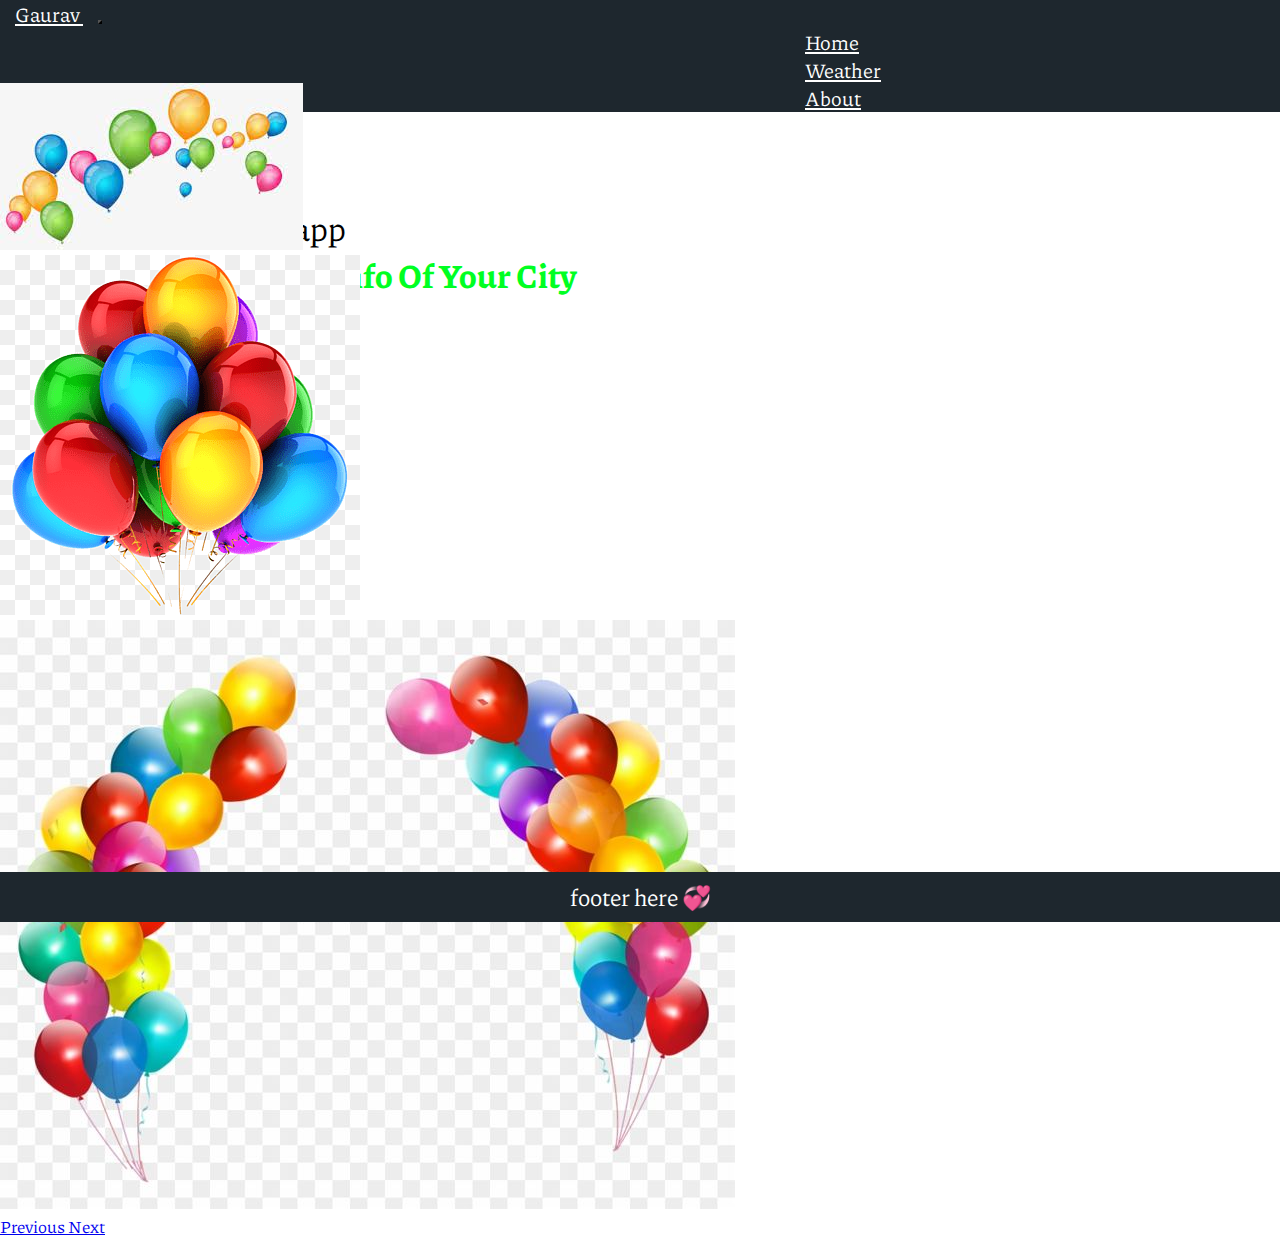
<file: public/index.html>
<!DOCTYPE html>
<html lang="en">
  <head>
    <meta charset="UTF-8" />
    <meta http-equiv="X-UA-Compatible" content="IE=edge" />
    <meta name="viewport" content="width=device-width, initial-scale=1.0" />
    <link
      href="https://cdn.jsdelivr.net/npm/bootstrap@5.2.3/dist/css/bootstrap.min.css"
      rel="stylesheet"
      integrity="sha384-rbsA2VBKQhggwzxH7pPCaAqO46MgnOM80zW1RWuH61DGLwZJEdK2Kadq2F9CUG65"
      crossorigin="anonymous"
    />
    <link
      rel="stylesheet"
      href="https://cdnjs.cloudflare.com/ajax/libs/font-awesome/5.10.0/css/all.min.css"
      integrity="sha512-PgQMlq+nqFLV4ylk1gwUOgm6CtIIXkKwaIHp/PAIWHzig/lKZSEGKEysh0TCVbHJXCLN7WetD8TFecIky75ZfQ=="
      crossorigin="anonymous"
      referrerpolicy="no-referrer"
    />
    <!-- Latest compiled and minified CSS -->
    <!-- <link
      rel="stylesheet"
      href="https://cdn.jsdelivr.net/npm/bootstrap@3.3.7/dist/css/bootstrap.min.css"
      integrity="sha384-BVYiiSIFeK1dGmJRAkycuHAHRg32OmUcww7on3RYdg4Va+PmSTsz/K68vbdEjh4u"
      crossorigin="anonymous"
    /> -->

    <!-- Optional theme -->

    <!-- Latest compiled and minified JavaScript -->
    <!-- <script
      src="https://cdn.jsdelivr.net/npm/bootstrap@3.3.7/dist/js/bootstrap.min.js"
      integrity="sha384-Tc5IQib027qvyjSMfHjOMaLkfuWVxZxUPnCJA7l2mCWNIpG9mGCD8wGNIcPD7Txa"
      crossorigin="anonymous"
    ></script> -->

    <script src="https://code.jquery.com/jquery-3.4.1.slim.min.js" integrity="sha384-J6qa4849blE2+poT4WnyKhv5vZF5SrPo0iEjwBvKU7imGFAV0wwj1yYfoRSJoZ+n" crossorigin="anonymous"></script>
<script src="https://cdn.jsdelivr.net/npm/popper.js@1.16.0/dist/umd/popper.min.js" integrity="sha384-Q6E9RHvbIyZFJoft+2mJbHaEWldlvI9IOYy5n3zV9zzTtmI3UksdQRVvoxMfooAo" crossorigin="anonymous"></script>
<script src="https://cdn.jsdelivr.net/npm/bootstrap@4.4.1/dist/js/bootstrap.min.js" integrity="sha384-wfSDF2E50Y2D1uUdj0O3uMBJnjuUD4Ih7YwaYd1iqfktj0Uod8GCExl3Og8ifwB6" crossorigin="anonymous"></script>

    <title>Document</title>
    <link rel="stylesheet" href="style/style.css" />
    <link
      rel="shortcut icon"
      href="Images/page-not-found.jpg"
      type="image/jpg"
    />
  </head>
  <body>
    <div class="container-fluid main_menu">
      <div class="row">
        <div class="col-md-10 col-12 mx-auto">
          <nav class="navbar navbar-expand-lg ">
            <div class="container-fluid">
              <a class="navbar-brand" href="#">
                <i class="far fa-snowflake-o" aria-hidden="true"></i> Gaurav
              </a>
              <button
                class="navbar-toggler"
                type="button"
                data-bs-toggle="collapse"
                data-bs-target="#navbarSupportedContent"
                aria-controls="navbarSupportedContent"
                aria-expanded="false"
                aria-label="Toggle navigation"
              >
                <span class="navbar-toggler-icon"></span>
              </button>
              <div class="collapse navbar-collapse" id="navbarSupportedContent">
                <ul class="navbar-nav me-auto mb-2 mb-lg-0">
                  <li class="nav-item">
                    <a class="nav-link" aria-current="page" href="/">Home</a
                    >
                  </li>
                  <li class="nav-item">
                    <a class="nav-link" href="/weather">Weather</a>
                  </li>
                  <li class="nav-item">
                    <a class="nav-link" href="/about">About</a>
                  </li>
                </ul>
              </div>
            </div>
          </nav>
        </div>
      </div>
    </div>

    <!-- main header -->

    <div class="container-fluid main_header">
      <div class="row">
        <div class="col-md-10 col-12 mx-auto">
          <div class="row">
            <!-- left side div -->
            <div class="col-md-6 col-12 main_header_left">
              <p>Welcome to weather app</p>
              <h1>Get the latest <span class="text_clr">Weather</span> Info Of Your City</h1>
              <a href="/weather"> <button>Check Now</button> </a>
            </div>
            
            <!-- right side div -->
            <div class="col-md-6 main_header_right">
              <div
                id="carouselExampleControls"
                class="carousel slide"
                data-ride="carousel"
              >
                <div class="carousel-inner">
                  <div class="carousel-item active">
                    <img
                      class="w-100"
                      src="./Images/i-1.jpeg"
                      alt="First slide"
                    />
                  </div>
                  <div class="carousel-item">
                    <img
                      class="w-100"
                      src="./Images/i-1.png"
                      alt="Second slide"
                    />
                  </div>
                  <div class="carousel-item">
                    <img
                      class="w-100"
                      src="./Images/i-3.jpg"
                      alt="Third slide"
                    />
                  </div>
                </div>
                <a
                  class="carousel-control-prev"
                  href="#carouselExampleControls"
                  role="button"
                  data-slide="prev"
                >
                  <span
                    class="carousel-control-prev-icon"
                    aria-hidden="true"
                  ></span>
                  <span class="sr-only">Previous</span>
                </a>
                <a
                  class="carousel-control-next"
                  href="#carouselExampleControls"
                  role="button"
                  data-slide="next"
                >
                  <span
                    class="carousel-control-next-icon"
                    aria-hidden="true"
                  ></span>
                  <span class="sr-only">Next</span>
                </a>
              </div>
            </div>
          </div>
        </div>
      </div>
    </div>
    <footer>
      <P>footer here 💞</P>
    </footer>
  </body>
</html>
</file>
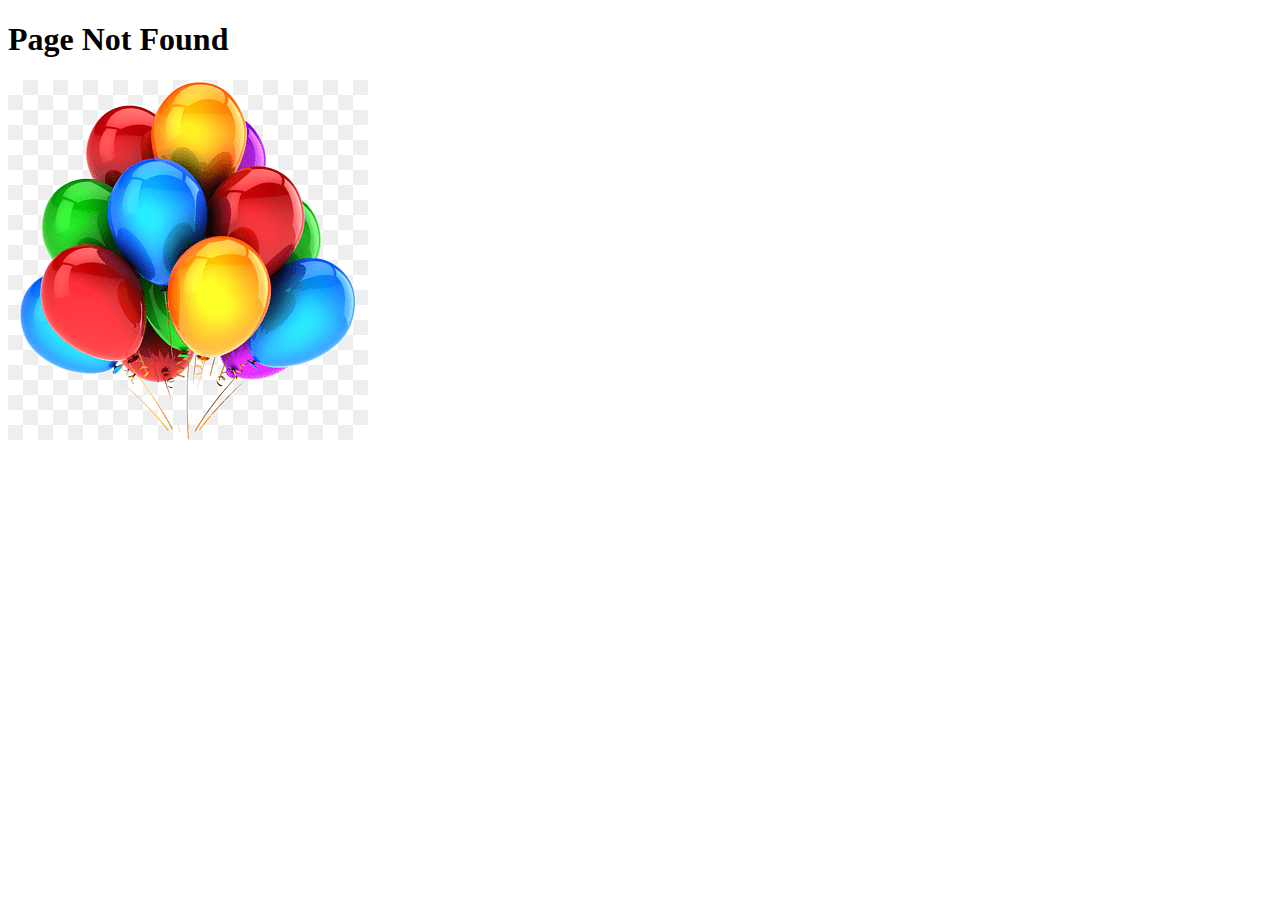
<file: 404error.html>
<!DOCTYPE html>
<html lang="en">
<head>
    <meta charset="UTF-8">
    <meta http-equiv="X-UA-Compatible" content="IE=edge">
    <meta name="viewport" content="width=device-width, initial-scale=1.0">
    <title>Document</title>
</head>
<body>
   <h1>Page Not Found </h1>
    <img src="./public/Images/i-1.png" alt="">
</body>

</html>
</file>
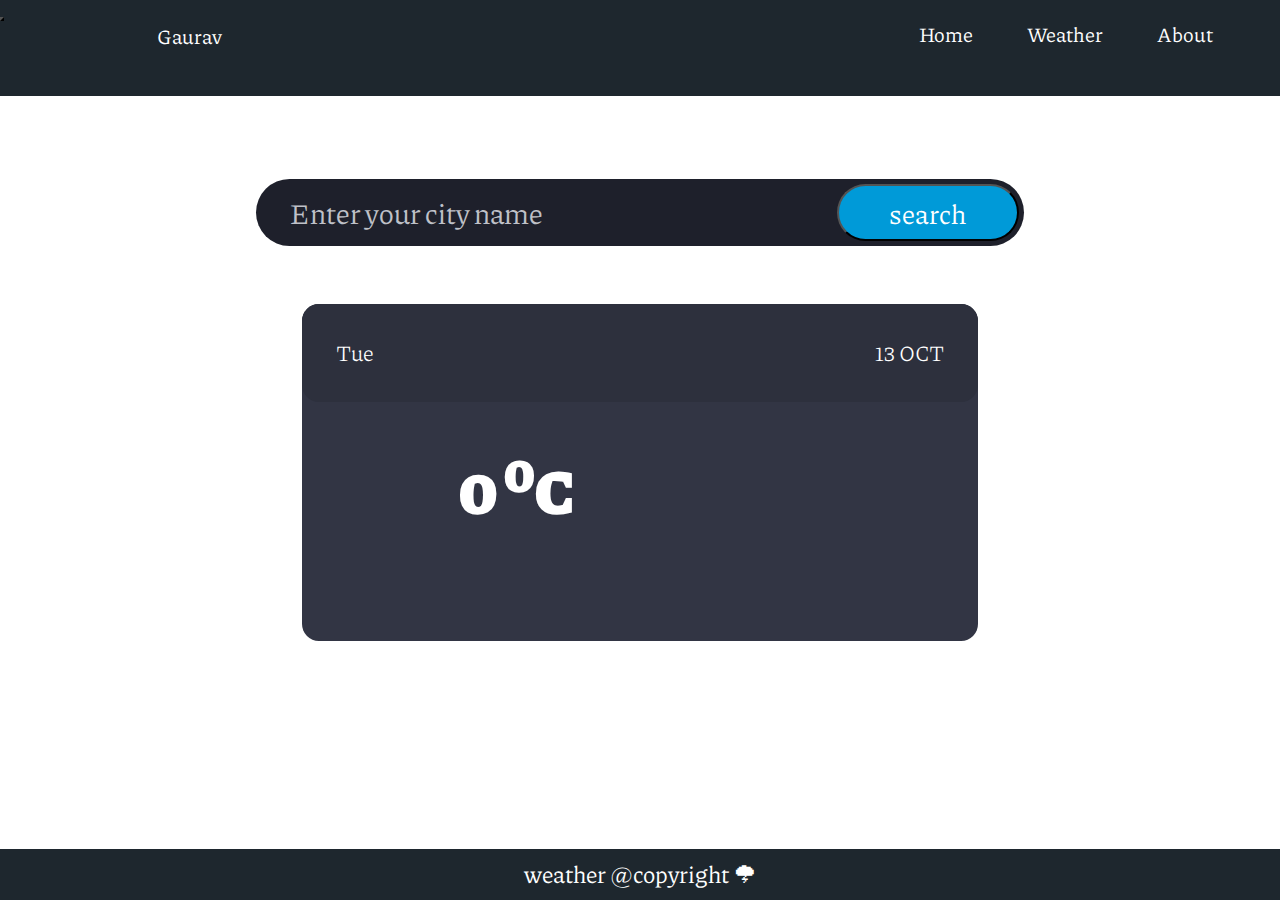
<file: weather.html>
<!DOCTYPE html>
<html lang="en">
  <head>
    <meta charset="UTF-8" />
    <meta http-equiv="X-UA-Compatible" content="IE=edge" />
    <meta name="viewport" content="width=device-width, initial-scale=1.0" />
    <title>Document</title>
    <link rel="stylesheet" href="css.css" />

    <style>
      @import url("https://fonts.googleapis.com/css2?family=Piazzolla:opsz,wght@8..30,200;8..30,300;8..30,400;8..30,900&display=swap");

      * {
        margin: 0px;
        padding: 0px;
        box-sizing: border-box;
        font-family: "Piazzolla", serif;
      }
      :root {
        --main-bg: #1e272e;
        --main-color: #0097e6;
      }
      html {
        font-size: 105.5%;
      }
      .row {
        margin: 0px;
      }
      h1 {
        color: rgb(0, 255, 34);
      }

      .nav-link {
        position: relative;
        left: 790px;
      }
      .main_menu {
        background-color: var(--main-bg);
      }
      .navbar {
        color: #ecdfdf;
        background-color: var(--main-bg);
      }

      .navbar a {
        color: #fff;
        font-size: 1.2rem;
        padding: 10px;
        margin: 5px;
      }
      .navbar a:hover {
        color: rgb(29, 158, 245);
      }
      .navbar-toggler {
        background-color: grey;
      }
      .main_header_left {
        height: 20rem;
        display: flex;
        flex-direction: column;
        justify-content: center;
        align-items: flex-start;
      }
      .main_header_left p {
        font-size: 2rem;
      }
      .main_header_right h1 {
        font-size: 4rem;
        margin: 1rem 0 4rem 0;
        text-transform: capitalize;
      }
      .main_header_right {
        height: 25rem;
        display: flex;
        flex-direction: column;
        justify-content: center;
        align-items: flex-start;
      }
      .main_header_left .text_clr {
        color: var(--main-color);
      }
      .main_header_left button {
        border: none;
        padding: 0.8rem 1.8rem;
        font-size: 1.4rem;
        border-radius: 2rem;
        text-transform: uppercase;
        box-shadow: 0 8px 6px -6px black;
      }
      .main_header_left button:hover {
        box-shadow: 0 8px 6px -6px rgb(19, 93, 231);
      }
      /* footer  */
      footer {
        width: 100%;
        background-color: var(--main-bg);
        margin-top: auto;
      }
      footer p {
        margin: 0;
        text-align: center;
        color: #fff;
        line-height: 3rem;
        font-size: 1.4rem;
      }
      body {
        height: 100vh;
        /* height: 700px; */
        display: flex;
        flex-direction: column;
      }
      /* responsive code  */
      @media (max-width: 768px) {
        .main_header_left {
          height: auto;
          margin: 5rem 0;
        }
        .main_header_right {
          height: auto;
          margin-top: 3rem;
        }
      }
      .main_header_right figure img {
        filter: drop-shadow(0 0.5rem 1rem rbga(0, 0, 0, 0.3));
      }
      .nav-linkh {
        text-decoration: none;
        position: absolute;
        top: 5px;
        right: 292px;
      }
      .nav-linkw {
        text-decoration: none;
        position: absolute;
        top: 5px;
        right: 162px;
      }
      .nav-linka {
        text-decoration: none;
        position: absolute;
        top: 5px;
        right: 52px;
      }
      .navbar-brand {
        text-decoration: none;
        position: absolute;
        top: 7px;
        left: 142px;
      }

      /*  */
      .tempinformation {
        width: 40rem;
        margin: auto;
        min-height: 20rem;
        background-color: #323544;
        border-radius: 1rem;
        /* padding: 1rem; */
        font-family: "Roboto , sans-serif";
      }

      .top_layer {
        width: 100%;
        height: 20%;
        background-color: #2d303d;
        display: flex;
        justify-content: space-between;
        align-items: center;
        border-radius: 1rem;
      }
      .top_layer p {
        color: #fff;
        font-weight: 300;
        padding: 2rem;
        font-size: 1.3rem;
      }
      .main_layer {
        width: 100%;
        height: 20%;
        /* height: 20%; */
        display: flex;
        flex-direction: column;
        padding: 2rem;
      }
      .main_layer #city_name {
        padding: 2rem 0;
        color: #bfc1c8;
        font-weight: 300;
        font-size: 2rem;
      }
      .main_layer .middle_layer {
        display: flex;
        justify-content: space-around;
        color: #fff;
      }
      .main_layer .middle_layer p,
      .main_layer .middle_layer .fa {
        font-size: 7rem;
        font-weight: 900;
      }
      .fa {
        color: #009ad8;
      }
      sup {
        font-size: 3rem;
        margin-top: -2rem;
      }
      /* .data_hide {
        visibility: hidden;
        transition: all 0.3s linear;
      } */

      /* form */
      .temp_form {
        width: 60%;
        position: relative;
        margin: 10rem auto 6rem;
      }
      .temp_form input[type="text"] {
        /* width: 100%; */
        width: 100%;
        padding: 2rem 5rem 2rem 2rem;
        background: #1e202b;
        color: white;
        outline: none;
        border: none;
        font-size: 1.7rem;
        border-radius: 3rem;
      }
      ::placeholder {
        color: #bfc1c8;
      }
      .temp_form input[type="submit"] {
        position: absolute;
        top: 5px;
        right: 5px;
        bottom: 5px;
        background: #009ad8;
        padding: 0 3rem;
        border-radius: 3rem;
        color: white;
        font-size: 1.6rem;
      }
      .temp_form input[type="submit"]:hover {
        color: #009da8;
        background-color: #fff;
      }

      /* #submitbtn{
  position: relative;
  top: -62px;
} */
      #cityname {
        /* position: relative;
  top: -52px; */

        height: 55px;
      }

      .tempinformation {
        position: relative;
        top: -130px;
      }

      .temp_form {
        position: relative;
        top: -86px;
      }
      #temp {
        font-size: 63px;
        /* position: relative;
        top: 133px; */
      }
      #temo_status {
        font-size: 58px;
      }
      /* footer  */
      /* footer{
    width: 100%;
    background-color: black;
    margin-top: auto;
    
}
footer p {
    margin: 0;
    text-align: center;
    color: #fff;
    line-height: 3rem;
    font-size: 1.4rem;

} 
body{
    height: 100vh;
    display: flex;
    flex-direction: column;
} */
    </style>
    <link
      rel="stylesheet"
      href="https://cdnjs.cloudflare.com/ajax/libs/font-awesome/6.3.0/css/all.min.css"
      integrity="sha512-SzlrxWUlpfuzQ+pcUCosxcglQRNAq/DZjVsC0lE40xsADsfeQoEypE+enwcOiGjk/bSuGGKHEyjSoQ1zVisanQ=="
      crossorigin="anonymous"
      referrerpolicy="no-referrer"
    />
  </head>
  <body>
    <div class="container-fluid main_menu">
      <div class="row">
        <div class="col-md-10 col-12 mx-auto">
          <nav class="navbar navbar-expand-lg">
            <div class="container-fluid">
              <a class="navbar-brand" href="#">
                <i class="far fa-snowflake-o" aria-hidden="true"></i> Gaurav
              </a>
              <button
                class="navbar-toggler"
                type="button"
                data-bs-toggle="collapse"
                data-bs-target="#navbarSupportedContent"
                aria-controls="navbarSupportedContent"
                aria-expanded="false"
                aria-label="Toggle navigation"
              >
                <span class="navbar-toggler-icon"></span>
              </button>
              <div class="collapse navbar-collapse" id="navbarSupportedContent">
                <ul class="navbar-nav me-auto mb-2 mb-lg-0">
                  <li class="nav-item">
                    <a class="nav-linkh" aria-current="page" href="/">Home</a>
                  </li>
                  <li class="nav-item">
                    <a class="nav-linkw" href="/weather">Weather</a>
                  </li>
                  <li class="nav-item">
                    <a class="nav-linka" href="/about">About</a>
                  </li>
                </ul>
              </div>
            </div>
          </nav>
        </div>
      </div>
    </div>

    <!-- form -->

    <div class="container-fluid main_header">
      <div class="row">
        <div class="col-md-10 col-12 mx-auto">
          <div class="main_content">
            <form action="" class="temp_form">
              <input
                type="text"
                id="cityname"
                placeholder="Enter your city name"
                autocomplete="off"
              />
              <input type="submit" value="search" id="submitbtn" />
            </form>
          </div>
          <div class="tempinformation">
            <div class="top_layer">
              <p id="day">Tue</p>
              <p id="today_date">13 OCT</p>
            </div>
            <div class="main_layer">
              <!-- <p id="city_name"></p> -->
              <div class="middle_layer data_hide">
                <!-- <p id="temp">ddd</p> -->
                <p id="temp"><span>0</span> <sup>0</sup>C</p>
                <p id="temo_status"><i class="fa-solid fa-cloud"></i></p>
              </div>
            </div>
          </div>
        </div>
      </div>
    </div>

    <!--footer   -->

    <footer>
      <p>weather @copyright 🌩</p>
    </footer>

    <script>
      const sub = document.getElementById("submitbtn");
      
   

      const getinfo = async (e) => {
        e.preventDefault();
       //  alert('ddd')

        let dem = document.getElementById("city_name");
        var cityname = document.getElementById("cityname").value;

        var  city_name = document.getElementById("city_name").value; // Enter text before search
        var  temo_status = document.getElementById("temo_status");

        if (cityname === "") {
          dem.innerText = "Enter city name before search";
        } else {
         
          try {
            let temp = document.getElementById("temp");

            let url = `https://api.openweathermap.org/data/2.5/weather?q=${cityname}&units=metric&appid=d58b8858e881c4ed9e5d6c412591d486`;
            const response = await fetch(url);
            const data = await response.json();
            const arrdata = [data];

            temp.innerHTML = arrdata[0].main.temp;
            temo_status.innerHTML = arrdata[0].weather[0].main;
          } catch {
            city_name.innerHTML = "Enter city   properly  search";
          }
        }
       };
      sub.addEventListener("click", getinfo);
    </script>
  </body>
</html>
</file>
<file: public/style/style.css>
@import url('https://fonts.googleapis.com/css2?family=Piazzolla:opsz,wght@8..30,200;8..30,300;8..30,400;8..30,900&display=swap');

*{
    margin: 0px;
    padding: 0px;
    box-sizing: border-box;
    font-family: 'Piazzolla', serif;
}
:root{
    --main-bg:#1e272e;
    --main-color:#0097e6;

}
html{
    font-size: 105.5%;
}
.row{
    margin: 0px;
}
h1{
    color: rgb(0, 255, 34);
}

.nav-link{
    position: relative;
    left: 790px;
}
    .main_menu{
        background-color: var( --main-bg);
    }
.navbar{
    color: #ecdfdf ;
    background-color: var( --main-bg);
}

.navbar a{
    color: #fff;
    font-size: 1.2rem;
    padding: 10px;
    margin: 5px;
}
.navbar a:hover{
    color: rgb(29, 158, 245);
}
.navbar-toggler{
    background-color: grey;
}
.main_header_left{
    height: 20rem;;
    display: flex;
    flex-direction: column;
    justify-content: center;
    align-items: flex-start;
}
.main_header_left p{
    font-size: 2rem;
}
.main_header_right h1{
     font-size: 4rem;
    margin: 1rem 0 4rem 0;
    text-transform: capitalize;
}
.main_header_right{
    height: 25rem;;
    display: flex;
    flex-direction: column;
    justify-content: center;
    align-items: flex-start;
}
.main_header_left .text_clr{
    color: var(--main-color);

}
.main_header_left button{
    border:none;
    padding: 0.8rem 1.8rem;
    font-size: 1.4rem;
    border-radius: 2rem;
    text-transform: uppercase;
    box-shadow: 0 8px 6px -6px black;
}
.main_header_left button:hover{
    box-shadow: 0 8px 6px -6px rgb(19, 93, 231);
}
/* footer  */
footer{
    width: 100%;
    background-color: var(--main-bg);
    margin-top: auto;
    
}
footer p {
    margin: 0;
    text-align: center;
    color: #fff;
    line-height: 3rem;
    font-size: 1.4rem;

} 
body{
    height: 100vh;
    display: flex;
    flex-direction: column;
}
/* responsive code  */
@media (max-width: 768px){
    .main_header_left{
        height: auto;
        margin: 5rem 0;
    }
    .main_header_right{
        height: auto;
        margin-top: 3rem;
    }
}
.main_header_right figure img{
    filter: drop-shadow(0 0.5rem 1rem rbga(0,0,0,0.3));
}
</file>
<file: css.css>
@import url('https://fonts.googleapis.com/css2?family=Piazzolla:opsz,wght@8..30,200;8..30,300;8..30,400;8..30,900&display=swap');

*{
    margin: 0px;
    padding: 0px;
    box-sizing: border-box;
    font-family: 'Piazzolla', serif;
}
:root{
    --main-bg:#1e272e;
    --main-color:#0097e6;

}
html{
    font-size: 105.5%;
}
.row{
    margin: 0px;
}
h1{
    color: rgb(0, 255, 34);
}

.nav-link{
    position: relative;
    left: 790px;
}
    .main_menu{
        background-color: var( --main-bg);
    }
.navbar{
    color: #ecdfdf ;
    background-color: var( --main-bg);
}

.navbar a{
    color: #fff;
    font-size: 1.2rem;
    padding: 10px;
    margin: 5px;
}
.navbar a:hover{
    color: rgb(29, 158, 245);
}
.navbar-toggler{
    background-color: grey;
}
.main_header_left{
    height: 20rem;;
    display: flex;
    flex-direction: column;
    justify-content: center;
    align-items: flex-start;
}
.main_header_left p{
    font-size: 2rem;
}
.main_header_right h1{
     font-size: 4rem;
    margin: 1rem 0 4rem 0;
    text-transform: capitalize;
}
.main_header_right{
    height: 25rem;;
    display: flex;
    flex-direction: column;
    justify-content: center;
    align-items: flex-start;
}
.main_header_left .text_clr{
    color: var(--main-color);

}
.main_header_left button{
    border:none;
    padding: 0.8rem 1.8rem;
    font-size: 1.4rem;
    border-radius: 2rem;
    text-transform: uppercase;
    box-shadow: 0 8px 6px -6px black;
}
.main_header_left button:hover{
    box-shadow: 0 8px 6px -6px rgb(19, 93, 231);
}
/* footer  */
footer{
    width: 100%;
    background-color: var(--main-bg);
    margin-top: auto;
    
}
footer p {
    margin: 0;
    text-align: center;
    color: #fff;
    line-height: 3rem;
    font-size: 1.4rem;

} 
body{
    height: 100vh;
    display: flex;
    flex-direction: column;
}
/* responsive code  */
@media (max-width: 768px){
    .main_header_left{
        height: auto;
        margin: 5rem 0;
    }
    .main_header_right{
        height: auto;
        margin-top: 3rem;
    }
}
.main_header_right figure img{
    filter: drop-shadow(0 0.5rem 1rem rbga(0,0,0,0.3));
}
</file>
